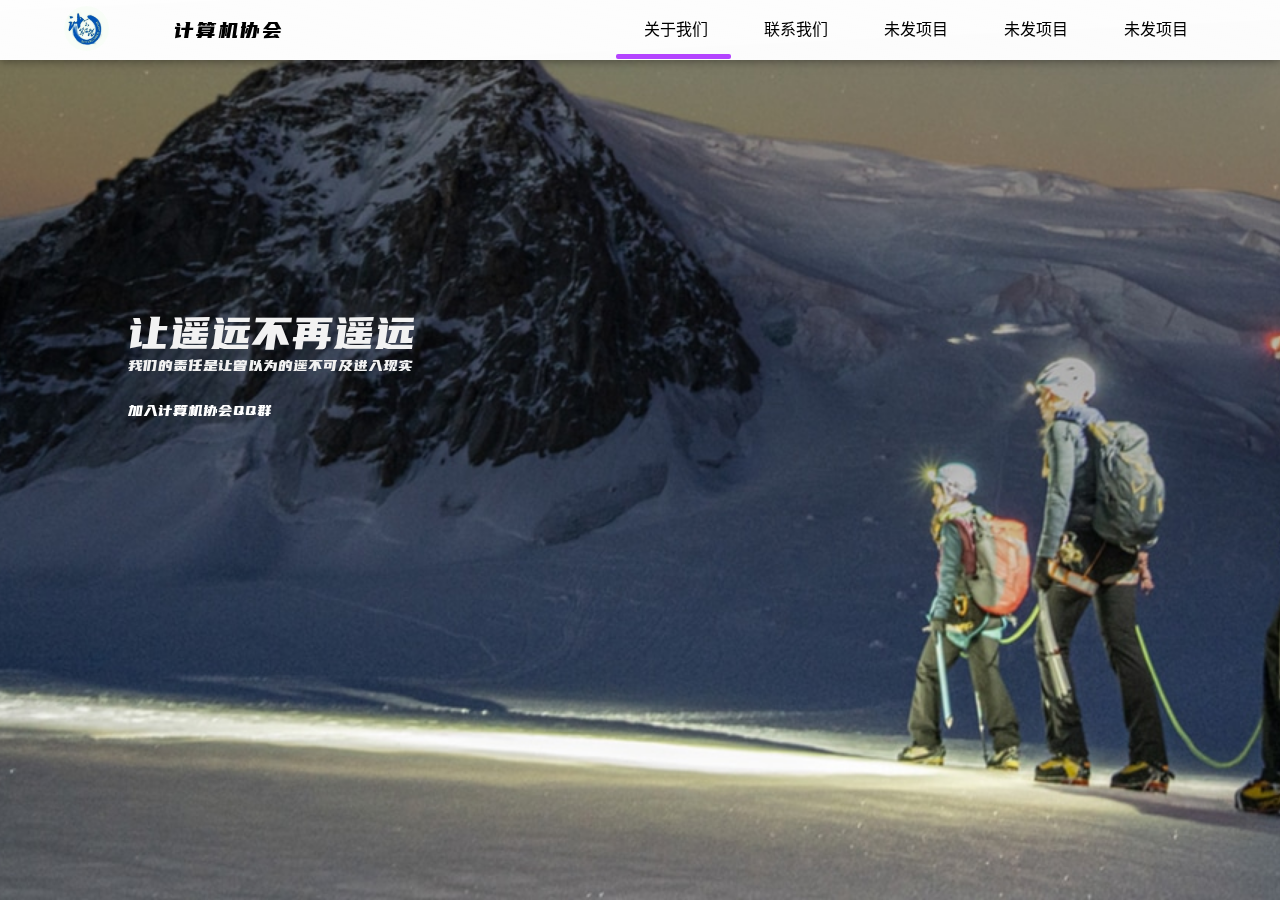
<file: practice.html>
<!DOCTYPE html>
<html lang="zh-cn">

<head>
    <meta charset="UTF-8">
    <meta name="viewport" content="width=device-width, initial-scale=1.0">
    <title>联系我们</title>
    <link rel="stylesheet" href="./css/nav.css">
    <link rel="stylesheet" href="./css/all.css">
    <style>
        @font-face {
            font-family: 'font';
            src: url("../font/优设标题黑_猫啃网.ttf");
        }
        body .shell-main {
            margin-bottom: 0;
            box-shadow: none;
        }

        body .shell-main-nav .ul {
            margin-bottom: 0;
            box-shadow: none;
            padding: 40px
        }

        body {
            background-image: url(./image/background.jpg);
            background-repeat: no-repeat;
            background-position: center 60px;
            background-attachment: fixed;
            background-size: cover;
            overflow-y: hidden;
            
        }
        .heading {
            line-height: 1.5;
            font-size: 45px;
            font-weight: 450;
            color: #F2F2F2;
            transform: translateY(300px);
            position: absolute;
            font-family: 'font';
            src: url("../font/优设标题黑_猫啃网.ttf");
            left: 10%;
        }
        .p {
            line-height: 2;
            transform: translateY(350px);
            left: 10%;
            color: #F2F2F2;
            font-family: 'font';
            src: url("../font/优设标题黑_猫啃网.ttf");
            white-space: nowrap;
            position: absolute;
        }
        .move-right {
            
            background-color: black;
            color: #ffffff;
            /* 设置按钮的文本颜色 */
            border: none;
            /* 移除按钮的边框 */
            font-size: 16px;
            /* 设置按钮的字体大小 */
            font-family: 'font';
            src: url("../font/优设标题黑_猫啃网.ttf");
        }
        a.button {
            position: absolute;
            display: inline-block;
            /* 调整链接的左侧间距，单位可以根据需要进行调整 */
            transform: scale(1.2);
            background-color: rgb(red, green, blue);
            color: #ffffff;
            /* 设置链接的文本颜色 */
            border: none;
            /* 移除链接的边框 */
            border-radius: 10px;
            /* 设置链接四个角的弧度为10像素 */
            font-size: 16px;
            /* 设置链接的字体大小 */
            font-family: 'font';
            text-decoration: none;
            /* 移除链接的下划线装饰 */
            transform: translateY(400px);
            left: 10%;
        }
        a.button:hover {
            opacity: 0.8;
            /* 鼠标悬停时降低链接的不透明度 */
        }
    </style>
</head>

<body>
    <div class="shell">
        <div class="shell-main">
            <div class="shell-main-nav">
                <div class="logo">
                    <a href="index.html" title="返回主页"><img src="./image/logo.jpg" alt=""></a>
                    <span>计算机协会</span>
                </div>
                <ul>
                    <li><a href="./index.html">关于我们</a></li>
                    <li><a href="./practice.html">联系我们</a></li>
                    <li><a href="#">未发项目</a></li>
                    <li><a href="#">未发项目</a></li>
                    <li><a href="#">未发项目</a></li>
                    <div class="nav-box"></div>
                </ul>
                <h1 class="heading">让遥远不再遥远</h1>
                <p class="p">我们的责任是让曾以为的遥不可及进入现实</p>
                <a target="_blank" class="button"
                    href="https://qm.qq.com/q/vbM7MuMPRY">加入计算机协会QQ群</a>
</body>

</html>
<!-- 版权所有 © 2023 计算机协会 -->
<!-- writter: 大志同学 -->
</file>
<file: css/nav.css>
body .shell-main {
  width: 100%;
  height: auto;
  position: relative;
  transition: .2s;
  display: flex;
  flex-direction: column;
  align-items: center;
  margin-bottom: 100px;
}

body .shell-main-nav {
  width: 100%;
  height: 60px;
  position: sticky;
  z-index: 999;
  top: 0;
  box-shadow: 0 0 10px rgba(0, 0, 0, 0.5);
  margin-bottom: 18vh;
  background: linear-gradient(to right bottom, rgba(255, 255, 255, 0.8), rgba(255, 255, 255, 0.7), rgba(255, 255, 255, 0.6));
  backdrop-filter: blur(13px);
}

body .shell-main-nav .logo {
  width: 220px;
  height: 100%;
  position: absolute;
  left: 5%;
  justify-content: space-between;
  display: flex;
  align-items: center;
}

body .shell-main-nav .logo img {
  width: 45px;
  height: 45px;
  border-radius: 50%;
}

body .shell-main-nav .logo span {
  font: 100 22px 'font';
  letter-spacing: 2px;
}

body .shell-main-nav ul {
  width: 600px;
  height: 100%;
  display: flex;
  justify-content: space-evenly;
  align-items: center;
  position: absolute;
  right: 5%;
}

body .shell-main-nav ul .nav-box {
  position: absolute;
  bottom: 1px;
  left: 0;
  width: 115px;
  height: 5px;
  border-radius: 2px;
  background-color: #b444ff;
  z-index: -999;
  transition: .5s;
}

body .shell-main-nav ul li {
  width: 150px;
  text-align: center;
}

body .shell-main-nav ul li a {
  color: #000;
  display: block;
  width: 100%;
  height: 100%;
  line-height: 60px;
  text-align: center;
}
body .shell-main-nav ul li:nth-child(1):hover~.nav-box {
  left: 0px;
  background-color: red;
}
body .shell-main-nav ul li:nth-child(2):hover~.nav-box {
  left: 120px;
  background-color: red;
}

body .shell-main-nav ul li:nth-child(3):hover~.nav-box {
  left: 240px;
  background-color: #8da1f8;
}

body .shell-main-nav ul li:nth-child(4):hover~.nav-box {
  left: 360px;
  background-color: #ffb1b1;
}

body .shell-main-nav ul li:nth-child(5):hover~.nav-box {
  left: 480px;
  background-color: #7df88e;
}
/* media */
@media (max-width:768px) {
  body .shell-main-nav ul {
      transform: scale(.7);
      right: -60px;
      top: 2px;
  }
}

@media (max-width:600px) {
  body .shell-main-nav .logo {
      display: none;
  }

  body .shell-main-nav ul {
      transform: scale(.6);
      right: -130px;
  }
}
</file>
<file: css/all.css>
@charset "UTF-8";

@font-face {
  font-family: 'font';
  src: url("../font/优设标题黑_猫啃网.ttf");
}

* {
  padding: 0;
  margin: 0;
  list-style: none;
  outline: none;
  text-decoration: none;
}

body {
  display: flex;
  justify-content: center;
  align-items: center;
  background-color:#f7f7f7;
}

body .shell {
  width: 100%;
  position: relative;
  height: auto;
  display: flex;
  flex-direction: column;
  align-items: center;
}

body .shell-main-footer {
  width: 100%;
  position: relative;
  height: 100px;
  transform: translateY(100px);
  display: flex;
  justify-content: center;
  letter-spacing: 2px;
  align-items: center;
  text-align: center;
  font: 100 30px 'font';
  background-color:#a1e5f4;
}
</file>
